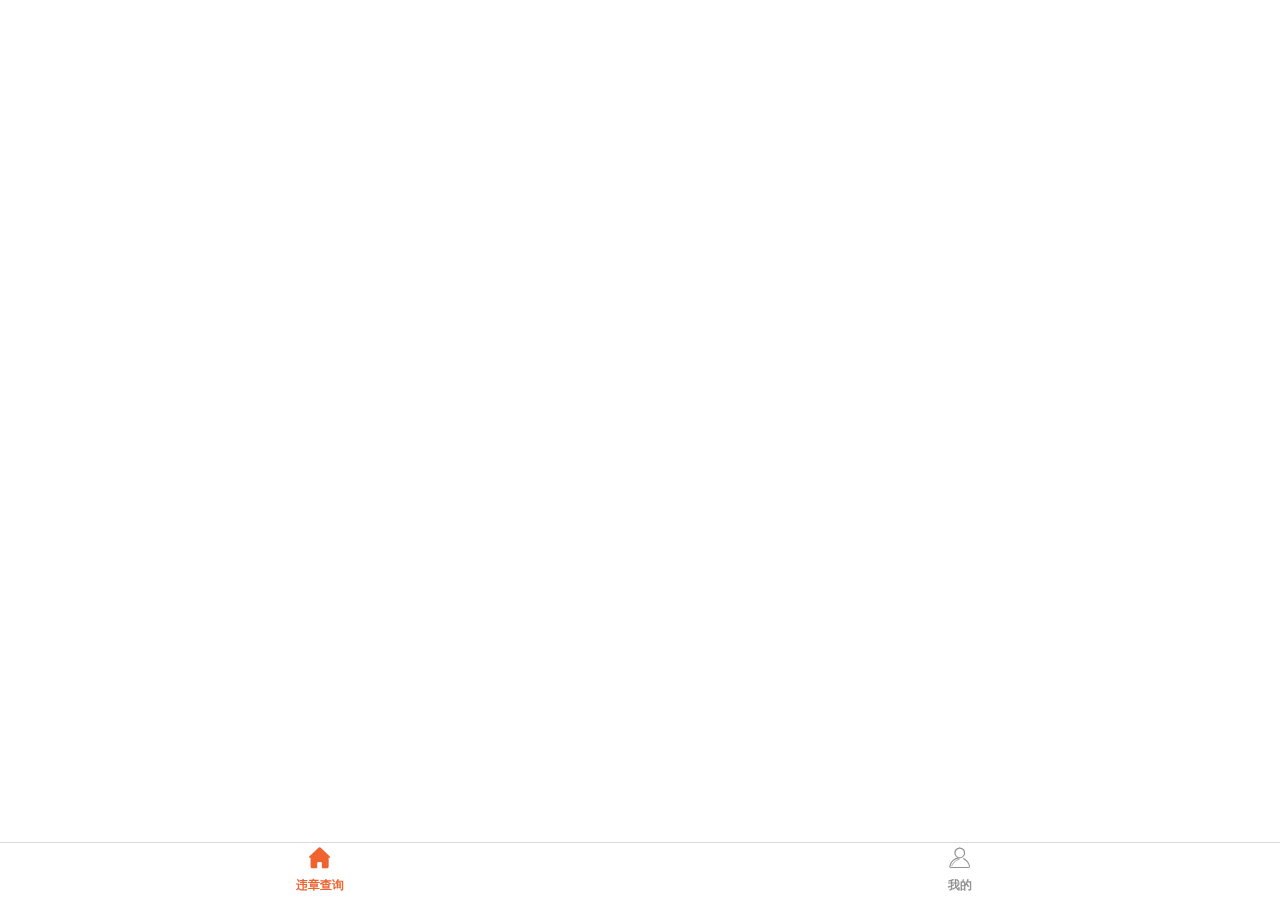
<file: index.html>
<!DOCTYPE html>
<html>
<head>
    <meta charset="utf-8">
    <meta name="viewport" content="width=device-width,initial-scale=1,minimum-scale=1,maximum-scale=1,user-scalable=no,viewport-fit=cover" />
    <title></title>
    <link href="css/mui.min.css" rel="stylesheet"/>
	<link rel="stylesheet" href="css/iconfont.css">
	<link rel="stylesheet" href="css/common.css">
</head>
<body>
	
<nav class="mui-bar mui-bar-tab home-tabbar" id='tabbar'>
	<a class="mui-tab-item mui-active" href='home.html'>
		<span class="mui-icon iconfont icon-shouye"></span>
		<span class="mui-tab-label">违章查询</span>
	</a>
	<a class="mui-tab-item" href='my.html'>
		<span class="mui-icon iconfont icon-Icon_wode"></span>
		<span class="mui-tab-label">我的</span>
	</a>
</nav>
	
<script src="js/mui.min.js"></script>
<script src='js/flexible.js'></script>
<script type="text/javascript" charset="utf-8">
	mui.init();
	mui.plusReady(function () {
	    //页面列表
		var pages = [
			'home.html',
			'my.html'
		];
		//窗口进入的样式
		var styles = {
			top:'0px',
			bottom:'90px'
		};
		//获取当前窗口
		var wx = plus.webview.currentWebview();
		//创建窗口过程
		var page_length =pages.length;
		for(var i=0;i<page_length;i++){
			var item = plus.webview.create( pages[i],pages[i], styles);
			item.hide();
			wx.append(item);
		}
		//显示第一个窗口
		plus.webview.show(pages[0]);
		//点击tabbar进行页面跳转
		mui("#tabbar").on('tap','a',function(){
			var href = this.getAttribute('href');
			plus.webview.show( href );
		})
		
	})
</script>
</body>
</html>
</file>
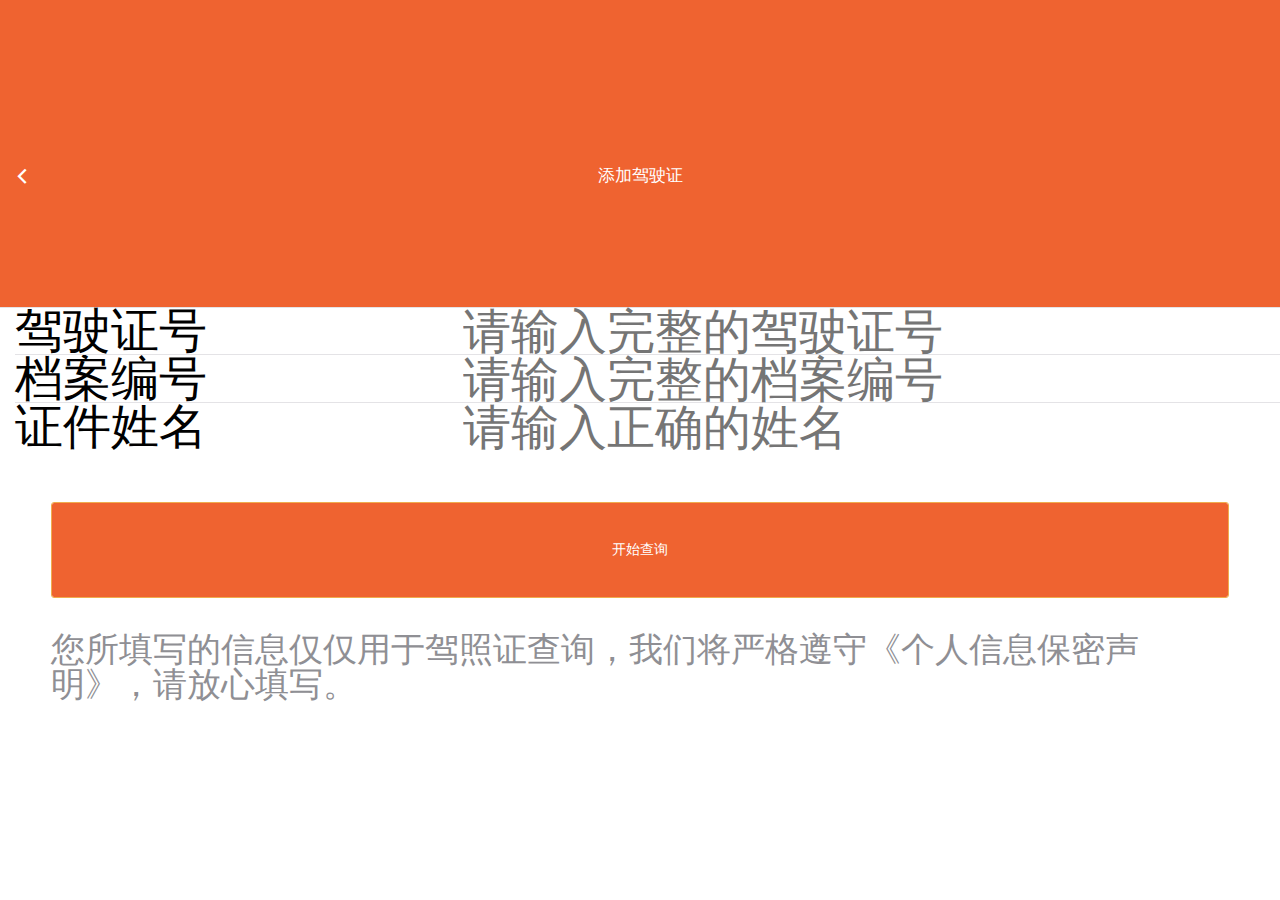
<file: addDrivinglicense.html>
<!doctype html>
<html>
	<head>
		<meta charset="utf-8">
		<meta name="viewport" content="width=device-width,initial-scale=1,minimum-scale=1,maximum-scale=1,user-scalable=no,viewport-fit=cover" />
		<title>我的驾驶证</title>
		<link href="css/mui.min.css" rel="stylesheet" />
		<link rel="stylesheet" type="text/css" href="css/reset.css" />
		<link rel="stylesheet" type="text/css" href="css/common.css" />
		<link rel="stylesheet" type="text/css" href="css/addDrivinglicense.css" />
	</head>
	<body>

		<div class='container'>
			<div class='header'>
				<header class="mui-bar mui-bar-nav">
					<a class="mui-action-back mui-icon mui-icon-left-nav mui-pull-left"></a>
					<h1 class="mui-title">添加驾驶证</h1>
				</header>
			</div>
			<section>
				<form class="mui-input-group">
					<div class="mui-input-row">
						<label>驾驶证号</label>
						<input type="text" class="mui-input-clear" placeholder="请输入完整的驾驶证号" id="certificateNumber">
					</div>
					<div class="mui-input-row">
						<label>档案编号</label>
						<input type="text" class="mui-input-clear" placeholder="请输入完整的档案编号" id="serialNumber">
					</div>
					<div class="mui-input-row">
						<label>证件姓名</label>
						<input type="text" class="mui-input-clear" placeholder="请输入正确的姓名" id="certificatesName">
					</div>
				</form>
				<div class='search'>
					<button type="button" class="mui-btn mui-btn-warning" id="startSearch">开始查询</button>
					<p>
						您所填写的信息仅仅用于驾照证查询，我们将严格遵守《个人信息保密声明》，请放心填写。
					</p>
				</div>
			</section>
		</div>

		<script src="js/mui.js"></script>
		<script src="js/flexible.js" type="text/javascript" charset="utf-8"></script>
		<script type="text/javascript">
			mui.init();
			mui.plusReady(function() {

				var certificateNumber = document.getElementById('certificateNumber');
				var serialNumber = document.getElementById('serialNumber');
				var certificatesName = document.getElementById('certificatesName');


				mui('.search').on('tap', '#startSearch', function() {
					var ipt = document.querySelectorAll('.mui-input-row input');
					for (var i = 0; i < ipt.length; i++) {
						if (!ipt[i].value) {
							mui.toast(ipt[i].getAttribute('placeholder'));
							return false;
						}
					}
					
					mui.ajax('https://api.binstd.com/driverlicense/query',{
								dataType:'json',
								data:{
									appkey:'bed64b34c82beae1',
									licensenumber:certificateNumber.value,
									licenseid:serialNumber.value
								},
								success:function(data){
									//填写的数据是对的
									if(  data.status == 0 ){
										var obj = {
											certificateNumber:certificateNumber.value,
											serialNumber:serialNumber.value,
											certificatesName:certificatesName.value,
											score:data.result.score
										}
										
										if(  !localStorage.getItem('drivinglicense')  ){
											localStorage.setItem('drivinglicense',`[${JSON.stringify(obj)}]`)
										}else{
											var localData = JSON.parse(localStorage.getItem('drivinglicense'));
											localData.push(obj);
											localStorage.setItem('drivinglicense',JSON.stringify(localData));
										}
										mui.toast('添加成功');
										//跳转页面，并且传递数据
										mui.openWindow({
											url:'listDrivinglicense.html',
											id:'listDrivinglicense',
											extras:{
												data:JSON.stringify(obj)
											}
										})
									}else{
									//填写数据不对
										mui.toast(data.msg);
									}
								}
							})

					// mui.openWindow({
					// 	url: 'detailDrivinglicense.html',
					// 	id: 'detailDrivinglicense'
					// })

				})

			})
		</script>
	</body>

</html>
</file>
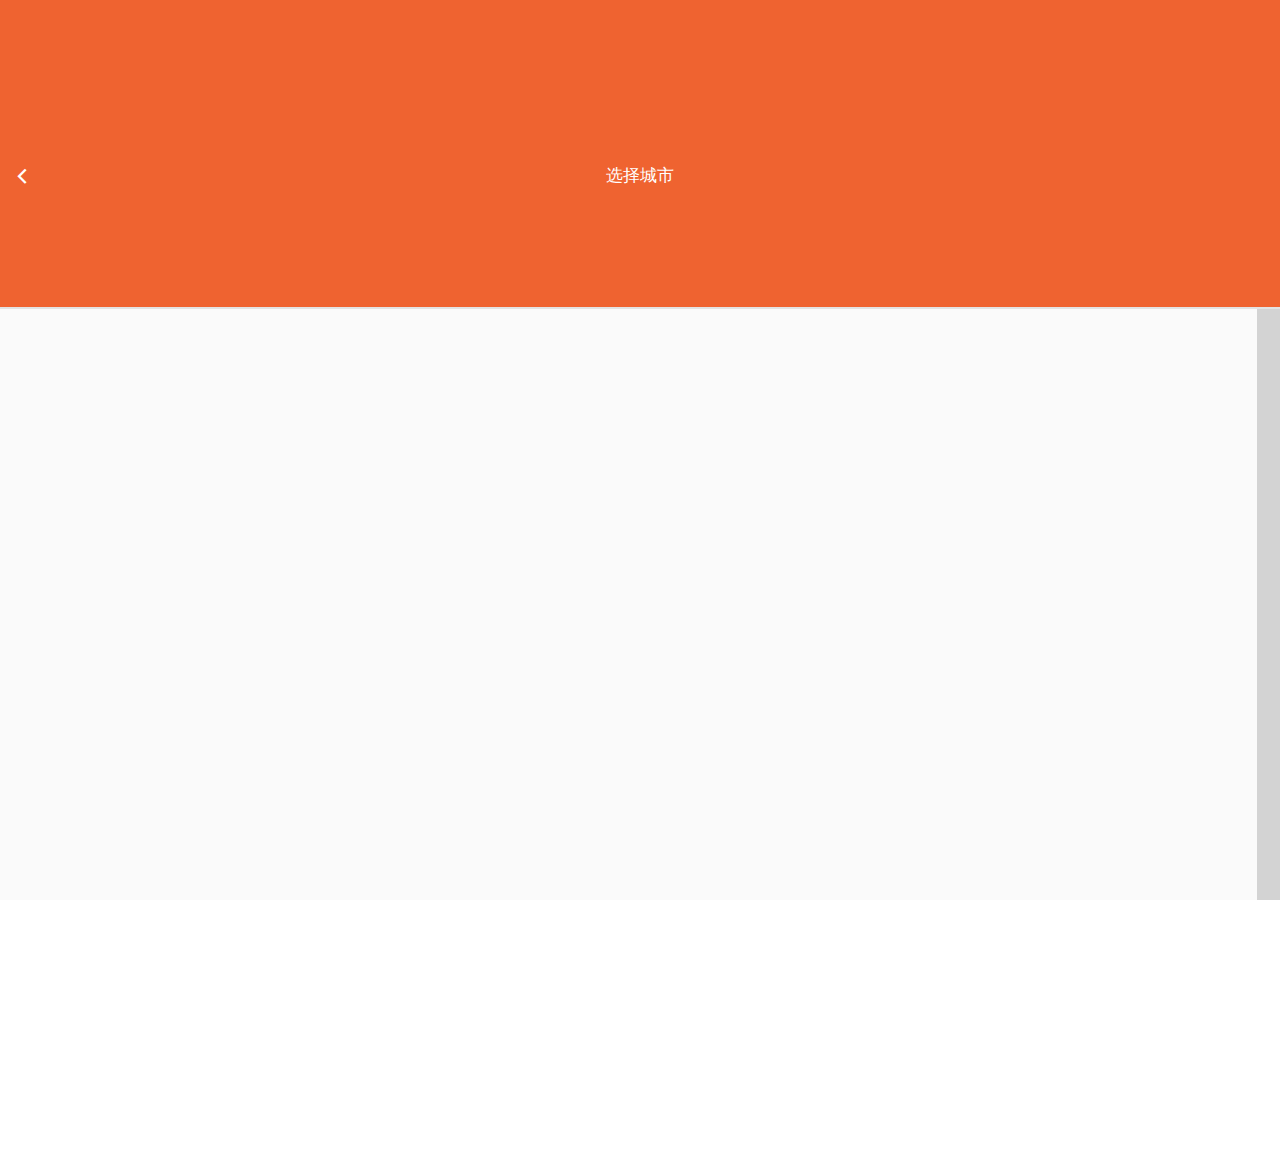
<file: city.html>
<!doctype html>
<html>
	<head>
		<meta charset="utf-8">
		<title>城市列表</title>
		<meta charset="utf-8">
		<meta name="viewport" content="width=device-width,initial-scale=1,minimum-scale=1,maximum-scale=1,user-scalable=no,viewport-fit=cover" />
		<title>主页</title>
		<link href="css/mui.min.css" rel="stylesheet" />
		<link rel="stylesheet" type="text/css" href="css/reset.css" />
		<link rel="stylesheet" type="text/css" href="css/common.css" />
		<link rel="stylesheet" type="text/css" href="css/city.css" />
		<link rel="stylesheet" type="text/css" href="css/mui.indexedlist.css" />
	</head>

	<body>
		<div class='container'>
			<div class='header'>
				<header class="mui-bar mui-bar-nav">
					<a class="mui-action-back mui-icon mui-icon-left-nav mui-pull-left"></a>
					<h1 class="mui-title">选择城市</h1>
				</header>
			</div>
			<section>
				<div class="mui-content">
					<div id='list' class="mui-indexed-list">
						<div class="mui-indexed-list-search mui-input-row mui-search">
							<input type="search" class="mui-input-clear mui-indexed-list-search-input" placeholder="搜索机场" style='display: none;'>
						</div>
						<div class="mui-indexed-list-bar">

						</div>
						<div class="mui-indexed-list-alert"></div>
						<div class="mui-indexed-list-inner">
							<div class="mui-indexed-list-empty-alert">没有数据</div>
							<ul class="mui-table-view">


							</ul>
						</div>
					</div>
				</div>
			</section>
		</div>
		<script src="js/mui.js"></script>
		<script src="js/flexible.js" type="text/javascript" charset="utf-8"></script>
		<script src="js/mui.indexedlist.js" type="text/javascript" charset="utf-8"></script>
		<script type="text/javascript">
			mui.init()
			//城市快捷点击
			var arr = ['a', 'b', 'c', 'd', 'e', 'f', 'g', 'h', 'i', 'j', 'k', 'l', 'm', 'n', 'o', 'p', 'q', 'r', 's', 't', 'u',
				'v', 'w', 'x', 'y', 'z'
			];
			var objCity = {};
			//城市接口请求
			mui.ajax('https://api.jisuapi.com/vehiclelimit/city', {
				dataType: "json",
				data: {
					appkey: '15b163096b822dbf'
				},
				success: function(data) {
					var result = data.result;
					for (var i = 0; i < arr.length; i++) {
						for (var j = 0; j < result.length; j++) {
							if (arr[i] === result[j].city[0]) {
								var key = arr[i].toUpperCase();
								if (!objCity[key]) {
									objCity[key] = [
										result[j]
									]
								} else {
									objCity[key].push(result[j]);
								}
							}
						}
					}
					//
					mui.each(objCity, function(index, item) {
						//右侧ABC数据
						document.querySelector('.mui-indexed-list-bar').innerHTML += '<a>' + index + '</a>';
						//左侧城市数据
						document.querySelector('.mui-table-view').innerHTML +=
							`
										<li data-group="${index}" class="mui-table-view-divider mui-indexed-list-group">${index}</li>
									`;
						for (var k = 0; k < item.length; k++) {
							document.querySelector('.mui-table-view').innerHTML +=
								`
											<li data-value="${objCity[index][k].city}" data-tags="${objCity[index][k].city}" class="mui-table-view-cell mui-indexed-list-item mui-checkbox mui-left">
												<input type="checkbox" />${objCity[index][k].cityname}
											</li>
										`
						}

					})
				}
			})




			var header = document.querySelector('header.mui-bar');
			var list = document.getElementById('list');
			//calc hieght
			list.style.height = (document.body.offsetHeight - header.offsetHeight) + 'px';
			//create
			window.indexedList = new mui.IndexedList(list);
			//done event
			mui('.mui-indexed-list-inner').on('change', 'input', function() {
				//获取到文本值
				var text = this.parentNode.innerText;
				//获取到指定id到页面
				var home = plus.webview.getWebviewById('home.html');
				//自定义事件
				mui.fire(home, 'cityName', {
					cityTitle: text
				})
				//返回上一页
				mui.back();
			});
		</script>
	</body>

</html>
</file>
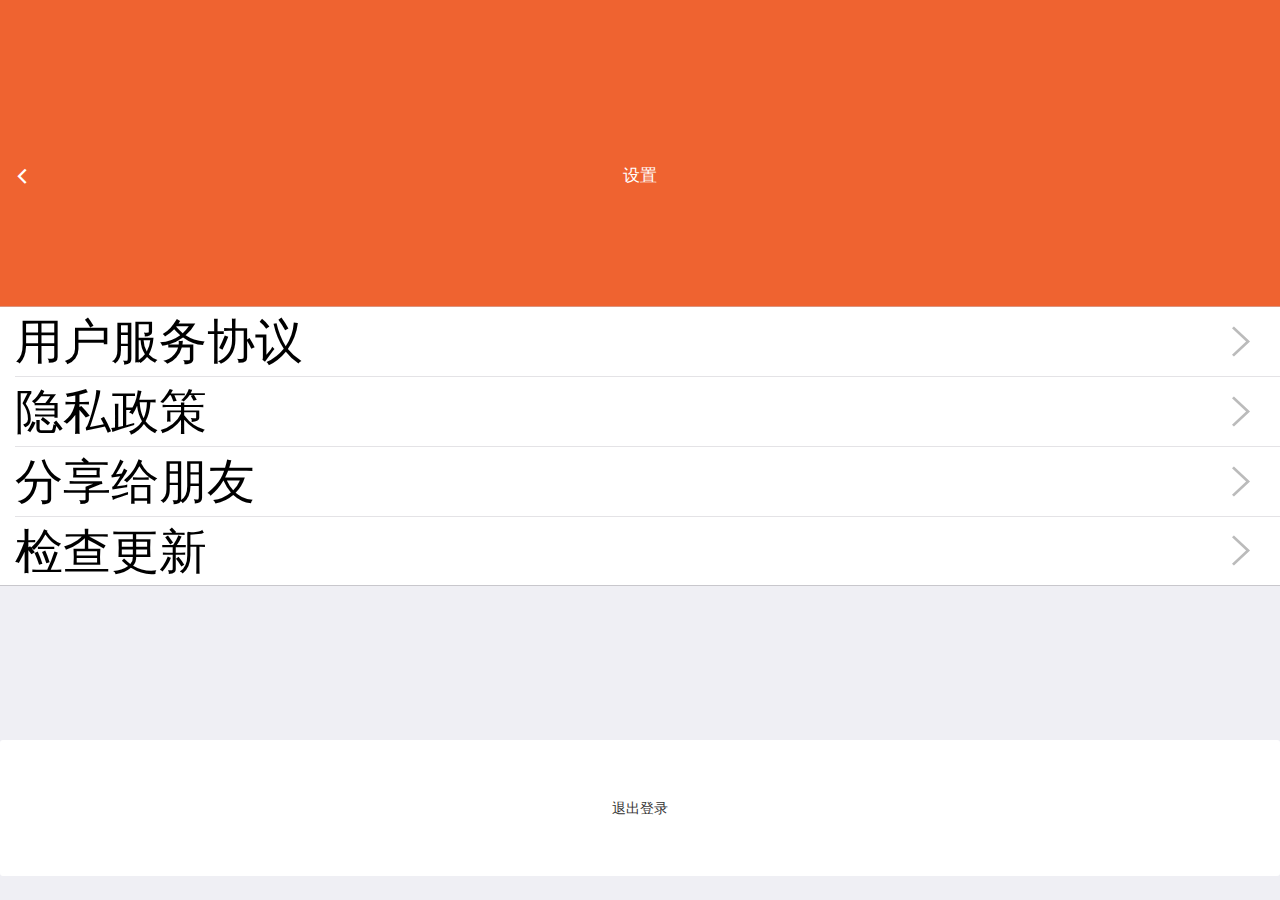
<file: config.html>
<!doctype html>
<html>

	<head>
		<meta charset="utf-8">


		<meta name="viewport" content="width=device-width,initial-scale=1,minimum-scale=1,maximum-scale=1,user-scalable=no,viewport-fit=cover" />
		<title>设置</title>
		<link href="css/mui.min.css" rel="stylesheet" />
		<link rel="stylesheet" type="text/css" href="css/reset.css" />
		<link rel="stylesheet" type="text/css" href="css/common.css" />
		<link rel="stylesheet" type="text/css" href="css/config.css" />

	</head>

	<body>
		<div class="container">
			<div class="header">
				<header class="mui-bar mui-bar-nav">
					<a class="mui-action-back mui-icon mui-icon-left-nav mui-pull-left"></a>
					<h1 class="mui-title">设置</h1>
				</header>

			</div>
			<section>
				<ul class="mui-table-view">
					<li class="mui-table-view-cell">
						<a class="mui-navigate-right">
							用户服务协议
						</a>
					</li>
					<li class="mui-table-view-cell">
						<a class="mui-navigate-right">
							隐私政策
						</a>
					</li>
					<li class="mui-table-view-cell">
						<a class="mui-navigate-right">
							分享给朋友
						</a>
					</li>
					<li class="mui-table-view-cell">
						<a class="mui-navigate-right">
							检查更新
						</a>
					</li>
				</ul>
				<button class='out' id="out">退出登录</button>
			</section>
		</div>

		<script src="js/mui.js"></script>
		<script src="js/flexible.js" type="text/javascript" charset="utf-8"></script>
		<script type="text/javascript">
			mui.init()
			mui.plusReady(function() {
				//如果没有登录 隐藏按钮
				if(  !localStorage.getItem('userInfo')  ){
						document.getElementById('out').style.display = 'none';
						return false;
					}
	
				
				mui('section').on('tap', '#out', function() {
					mui.confirm('确定退出登录？', '提示', ['确定', '取消'], function(e) {
					            if(e.index == 0) {
					                localStorage.clear();
					                plus.runtime.restart();
					            }
					        }, 'div')
				})
			})
		</script>
	</body>

</html>
</file>
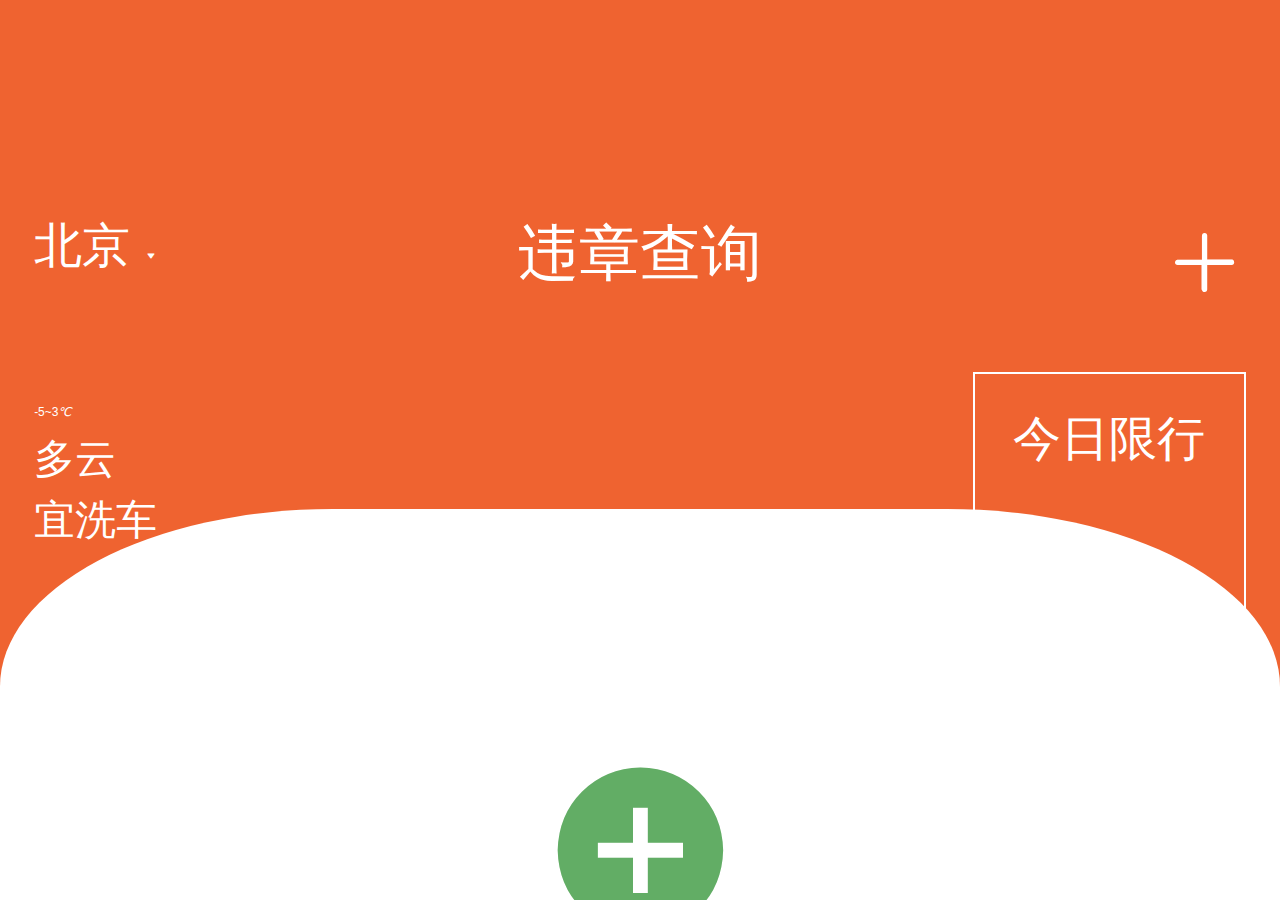
<file: home.html>
<!DOCTYPE html>
<html>
	<head>
		<meta charset="utf-8">
		<meta name="viewport" content="width=device-width,initial-scale=1,minimum-scale=1,maximum-scale=1,user-scalable=no,viewport-fit=cover" />
		<title>主页</title>
		<link href="css/mui.min.css" rel="stylesheet" />
		<link rel="stylesheet" type="text/css" href="css/reset.css" />
		<link rel="stylesheet" type="text/css" href="css/common.css" />
		<link rel="stylesheet" type="text/css" href="css/iconfont.css" />
		<link rel="stylesheet" type="text/css" href="css/home.css" />
	</head>
	<body>
		<div class="container">
			<header>
				<div class="header">
					<div class="city" id="goCity">
						<span id='cityName'>北京</span>
						<i class='iconfont icon-arrow-down'></i>
					</div>
					<h3>违章查询</h3>
					<div class='add-cart'>
						<i class='iconfont icon-hao'></i>
					</div>
				</div>
				<div class="mian-day">
					<div class="weather">
						<div id="temp">-5~3<i>&#8451;</i></div>
						<div id="weather">多云</div>
						<div id="index">宜洗车</div>
					</div>

					<div class="limitation">
						<div>今日限行</div>
						<div id="dateLimit"><span>4</span>|<span>9</span></div>
						<div id="week"></div>
					</div>
				</div>
			</header>
			<section>
				<div class="main">
					<div class='main-add-cart'>
						<i class='iconfont icon-jiahao-copy'></i>
					</div>
					<ul>
						<li id="high">
							<img src="img/wz.png" alt="">
							<span>违章高发地</span>
						</li>
						<li id="Realtime">
							<img src="img/lk.png" alt="">
							<span>实时路况</span>
						</li>
						<li>
							<img src="img/xj.png" alt="">
							<span>新车询价</span>
						</li>
						<li id="station">
							<img src="img/jy.png" alt="">
							<span>加油站</span>
						</li>
					</ul>
				</div>
			</section>
		</div>

		<script src="./js/mui.min.js" type="text/javascript" charset="utf-8"></script>
		<script src="js/flexible.js" type="text/javascript" charset="utf-8"></script>

		<script type="text/javascript" charset="utf-8">
			// mui(".header").on("tap", "#goCity", function() {
			// 	mui.openWindown({
			// 		url:"city",
			// 		id:"cityList"
			// 	})
			mui.init();
			mui.plusReady(function() {

				//home js start 		
				var home = {};
				var maps = null;

				home.init = function(successCb) {
					fGetCityLimit(successCb)
				}
				//监听位置
				plus.geolocation.watchPosition(function(data) {
					//获取到当前所在位置的市
					maps = data.address.city.replace('市', '');
				}, function() {
					mui.toast('定位获取失败,请检查网络');
				});

				//位置对比
				function fGetFilterCity(arr) {
					for (var i in arr) {
						if (arr[i].cityname == maps) {
							return arr[i];
						}
					}
					return arr[0];
				}
				//违章高发地

				mui('.main').on('tap', '#high', function() {
					mui.openWindow({
						url: 'high.html',
						id: 'high'
					})
				})
				//加油站页面跳转

				mui('.main').on('tap', '#station', function() {
					mui.openWindow({
						url: 'station.html',
						id: 'station'
					})
				})
				
				mui('.header').on('tap', '.add-cart', function() {
					mui.openWindow({
						url: 'addVehicle.html',
						id: 'addVehicle'
					})
				})

				//实时路况
				mui('.main').on('tap', '#Realtime', function() {
					mui.openWindow({
						url: 'Realtime.html',
						id: 'Realtime'
					})
				})

				//请求限行城市数据
				function fGetCityLimit(successCb) {
					mui.ajax('https://api.jisuapi.com/vehiclelimit/city', {
						dataType: 'json',
						data: {
							appkey: '15b163096b822dbf'
						},
						success: function(data) {
							var result = data.result;
							var targetCity = fGetFilterCity(result)
							successCb(targetCity);
						}
					})
				}
				//home js end


				home.init(function(data) {

					document.getElementById('cityName').innerHTML = data.cityname;
					fWeather(data.cityname);
					fGetCitylimit(data.cityname);

				})
				//天气接口
				function fWeather(cityName) {
					mui.ajax('https://api.jisuapi.com/weather/query', {
						dataType: 'json',
						data: {
							appkey: '15b163096b822dbf',
							city: cityName
						},
						success: function(data) {
							var result = data.result;
							//当前温度
							document.getElementById('temp').innerHTML = `${result.templow}~${result.temphigh}&#8451;`;
							//天气状况
							document.getElementById('weather').innerHTML = result.weather;
							//洗车指数
							document.getElementById('index').innerHTML = `${result.index[4].iname}:${result.index[4].ivalue}`;
						}
					})
				}
				//获取当前日期
				function fGetDate() {
					var date = new Date();
					var swperator = '-';
					var year = date.getFullYear();
					var month = date.getMonth() + 1;
					var day = date.getDate();
					if (month >= 1 && month <= 9) {
						month = "0" + month;
					}
					if (day >= 1 && day <= 9) {
						day = "0" + day;
					}
					var currentDate = year + swperator + month + swperator + day;
					return currentDate
				}
				//限行
				function fGetCitylimit(city) {

					mui.ajax('https://api.jisuapi.com/vehiclelimit/query', {
						dataType: 'json',
						data: {
							appkey: '15b163096b822dbf',
							city: city,
							date: fGetDate()
						},
						success: function(data) {
							var result = data.result;

							var num = result.number.replace('和', ' | ');
							//限行号码赋值
							document.getElementById('dateLimit').innerHTML = num;
							//星期赋值
							document.getElementById('week').innerHTML = result.week;
						}
					})
				}

				mui('.header').on('tap', '#goCity', function() {
					mui.openWindow({
						url: 'city.html',
						id: 'cityList'
					})
				})
				mui('.main').on('tap', '.main-add-cart', function() {
					mui.openWindow({
						url: 'addDrivinglicense.html',
						id: 'addDrivinglicense'
					})
				})
				//接受city数据
				window.addEventListener('cityName', function(e) {
					var cityTitle = e.detail.cityTitle;
					document.getElementById('cityName').innerHTML = cityTitle;
					fWeather(cityTitle);
					fGetCitylimit(cityTitle);
				});


			})
		</script>
	</body>
</html>
</file>
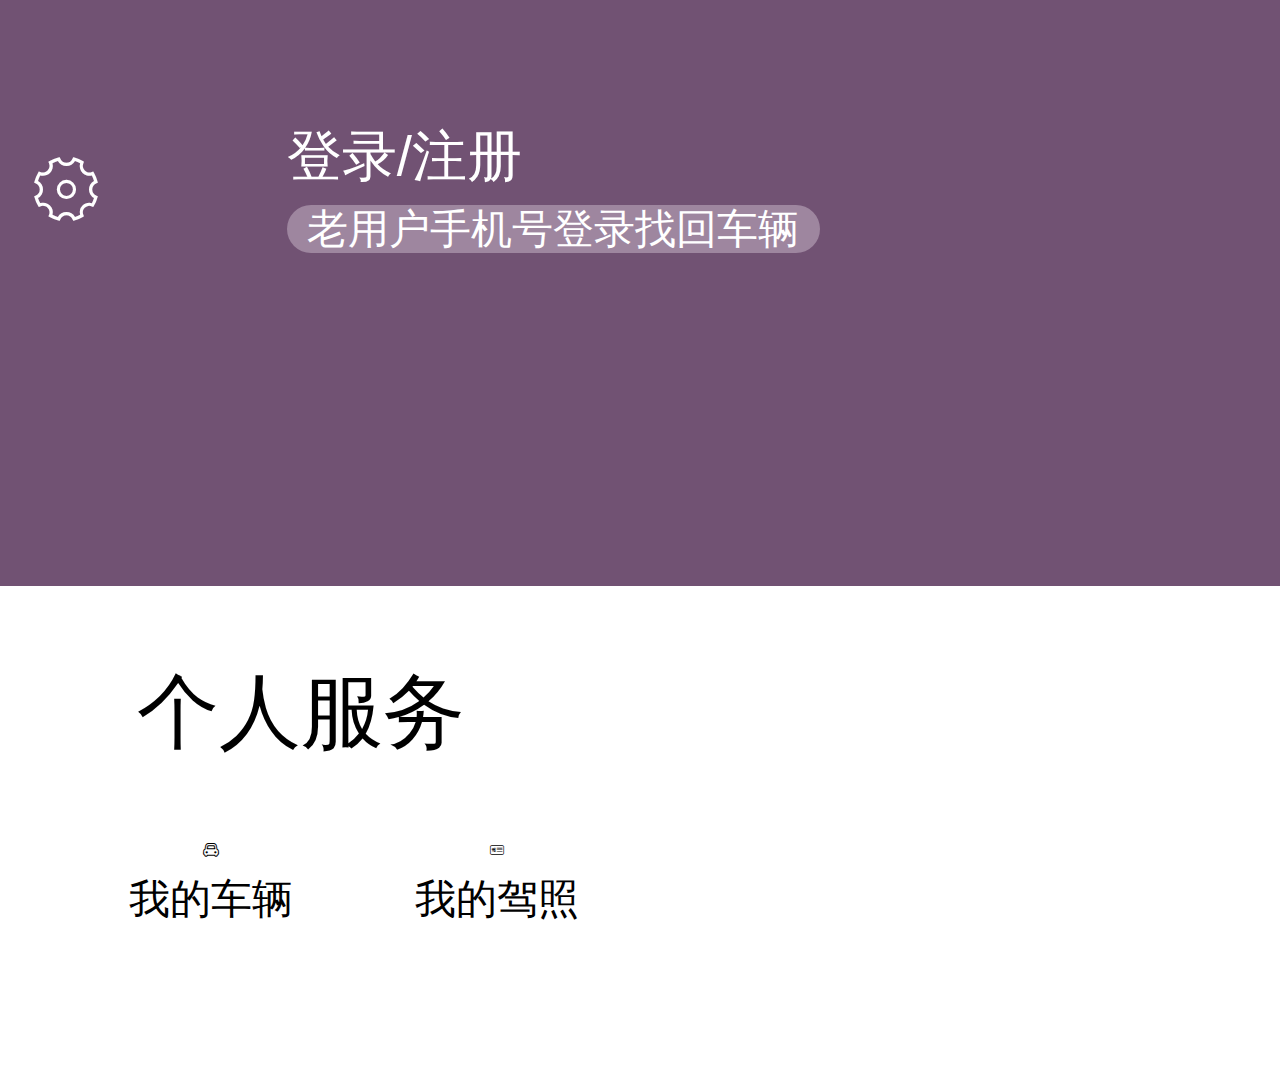
<file: my.html>
<!DOCTYPE html>
<html>
	<head>
		<meta charset="utf-8">
		<meta name="viewport" content="width=device-width,initial-scale=1,minimum-scale=1,maximum-scale=1,user-scalable=no,viewport-fit=cover" />
		<title>我的</title>
		<link href="css/mui.min.css" rel="stylesheet" />
		<link rel="stylesheet" type="text/css" href="css/iconfont.css" />
		<link rel="stylesheet" type="text/css" href="css/reset.css" />
		<link rel="stylesheet" type="text/css" href="css/common.css" />
		<link rel="stylesheet" type="text/css" href="css/my.css" />

	</head>
	<body>


		<div class="container">
			<header>
				<div class="config" id="config">
					<i class="iconfont icon-shezhi"></i>
				</div>
				<a href="#login" id='popoverLogin'>
					<div class='portrait'>
						<h3>
							<img src="img/portrait.png" alt="" id='userImg'>
						</h3>
						<div class='login'>
							<div id='userName'>登录/注册</div>
							<div>老用户手机号登录找回车辆</div>
						</div>
					</div>
				</a>
			</header>
			<section>
				<h4>个人服务</h4>
				<ul>
					<li id="vehicle">
						<i class="iconfont icon-cheliang"></i>
						<span>我的车辆</span>
					</li>
					<li id="drivinglicense">
						<i class="iconfont  icon-jiazhao"></i>
						<span>我的驾照</span>
					</li>
				</ul>
			</section>

			<div id='login' class="login-main mui-popover mui-popover-button mui-popover-action">
				<div class='login-wrap'>
					<ul>
						<li class='oauth' id='weixin'>
							<img src="./img/weixin.png" alt="">
							<span>微信登录</span>
						</li>
						<li class='oauth' id='qq'>
							<img src="./img/qq.png" alt="">
							<span>QQ登录</span>
						</li>
						<li class='oauth' id='sinaweibo'>
							<img src="./img/sinaweibo.png" alt="">
							<span>微博登录</span>
						</li>
					</ul>
				</div>
			</div>

		</div>



		<script src="./js/mui.min.js" type="text/javascript" charset="utf-8"></script>
		<script src="js/flexible.js" type="text/javascript" charset="utf-8"></script>

		<script type="text/javascript" charset="utf-8">
			mui.init();
			mui.plusReady(function() {


				//login js start

				var oauth = {};
				var oauthList = null;

				plus.oauth.getServices(function(data) {
					oauthList = data;
				}, function() {
					mui.toast('获取列表失败');
				});

				//获取的列表和当前点击的做对比
				oauth.fFilterOauth = function(id) {
					for (var i in oauthList) {
						if (oauthList[i].id == id) {
							return oauthList[i]
						}
					}
					return null;
				}


				//login js end	

				//一进入页面，读取本地存储的用户信息
				var getUserInfo = JSON.parse(localStorage.getItem('userInfo'));

				if (getUserInfo) {
					document.getElementById('userName').innerHTML = getUserInfo.nickname;
					document.getElementById('userImg').src = getUserInfo.headimgurl || getUserInfo.profile_image_url;
					document.getElementById('popoverLogin').href = 'javascript:;';
				} else {
					document.getElementById('popoverLogin').href = '#login';
				}

				//登录操作
				mui('#login').on('tap', '.oauth', function() {
					//获取id
					var id = this.id;
					//获得到对应的对象
					var obj = oauth.fFilterOauth(id);
					//请求登录操作
					obj.login(function() {
						//用户信息
						obj.getUserInfo(function(data) {
							var userInfo = data.target.userInfo;
							document.getElementById('userName').innerHTML = userInfo.nickname;
							document.getElementById('userImg').src = userInfo.headimgurl || userInfo.profile_image_url;
							//隐藏弹出层
							mui('#login').popover('hide');
							//持久化存储
							localStorage.setItem('userInfo', JSON.stringify(userInfo));
							//改变a的href
							document.getElementById('popoverLogin').href = 'javascript:;';
						}, function() {
							mui.toast('获取用户信息失败');
						});
						//消息提醒
						mui.toast('登录成功');
					}, function() {
						mui.toast('登录失败');
					});
				})


				mui('header').on('tap', '#config', function() {
					mui.openWindow({
						url: 'config.html',
						id: 'config'
					})
				})
				mui('section').on('tap','#vehicle',function(){
						if(!localStorage.getItem('userInfo')){
							mui.toast('请先登录');
							return false;
						}
						
						if(  localStorage.getItem('vehicle')  ){
							mui.openWindow({
								url:'listVehicle.html',
								id:'listVehicle'
							})
						}else{
							mui.openWindow({
								url:'addVehicle.html',
								id:'addVehicle'
							})
						}
						
					})
				mui('section').on('tap', '#drivinglicense', function() {

					if (localStorage.getItem('drivinglicense')) {
						//跳转到列表页
						mui.openWindow({
							url: 'listDrivinglicense.html',
							id: 'listDrivinglicense'
						})
					} else {
						//跳转到添加页面
						mui.openWindow({
							url: 'addDrivinglicense.html',
							id: 'addDrivinglicense'
						})
					}

				})

			})
		</script>
	</body>
</html>
</file>
<file: css/iconfont.css>
@font-face {font-family: "iconfont";
  src: url('../fonts/iconfont.eot?t=1606258885211'); /* IE9 */
  src: url('../fonts/iconfont.eot?t=1606258885211#iefix') format('embedded-opentype'), /* IE6-IE8 */
  url('[data-uri]') format('woff2'),
  url('../fonts/iconfont.woff?t=1606258885211') format('woff'),
  url('../fonts/iconfont.ttf?t=1606258885211') format('truetype'), /* chrome, firefox, opera, Safari, Android, iOS 4.2+ */
  url('../fonts/iconfont.svg?t=1606258885211#iconfont') format('svg'); /* iOS 4.1- */
}

.iconfont {
  font-family: "iconfont" !important;
  font-size: 16px;
  font-style: normal;
  -webkit-font-smoothing: antialiased;
  -moz-osx-font-smoothing: grayscale;
}

.icon-jiazhao:before {
  content: "\e604";
}

.icon-cheliang:before {
  content: "\e605";
}

.icon-shezhi:before {
  content: "\e623";
}

.icon-jiahao-copy:before {
  content: "\e60b";
}

.icon-hao:before {
  content: "\e600";
}

.icon-Icon_wode:before {
  content: "\e601";
}

.icon-arrow-down:before {
  content: "\e602";
}

.icon-shouye:before {
  content: "\e603";
}
</file>
<file: css/common.css>
html,body{
	background-color: #fff;
}
/* .home-tabbar{
	padding-bottom: 0.6rem;
} */
.mui-bar{
	background-color: #fff;
}

.mui-bar-tab .mui-tab-item.mui-active {
	color: #EF6330 !important;
}

.mui-bar-tab .mui-tab-item .mui-icon~.mui-tab-label{
	padding: 4px 0;
	font-size:12px!important;
	font-weight: bold;
}
</file>
<file: css/addDrivinglicense.css>
/*ui框架的css*/
html,
body {
	height: 100%;
	overflow: hidden;
}

body {
	font-size: 0.373333rem !important;
}

.mui-bar {
	-webkit-box-shadow: none;
	box-shadow: none;
}

#done.mui-disabled {
	color: gray;
}

.mui-table-view {
	margin-bottom: 1.2rem;
}

.mui-indexed-list-bar {
	display: flex;
	flex-direction: column;
	height: 100%;
	padding-bottom: 1.2rem;
}

.mui-indexed-list-bar>a {
	flex: 1;
	line-height: 0.32rem;
}

/*ui框架的css end*/
.container {
	display: flex;
	flex-direction: column;
	width: 100vw;
	height: 100vh;
	padding-top: 1.2rem;
	background-color: #EF6330;
}

.header {
	position: relative;
	margin-top: 1.2rem;
}

.mui-bar {
	top: 1.2rem;
	background-color: #EF6330 !important;
}

.mui-bar-nav {
	box-shadow: none !important;
}

.mui-bar-nav.mui-bar .mui-icon,
.mui-title {
	color: #FFFFFF !important;
}

section {
	flex: 1;
	background-color: #FFFFFF;
}

.mui-input-group:after {
	height: 0 !important;
}

.mui-input-group .mui-input-row:last-child:after {
	height: 0 !important;
}

.mui-input-group .mui-input-row {
	height: 48px !important;
}

.mui-input-row label {
	padding: 0px 15px !important;
	line-height: 48px !important;
}

.mui-input-row input {
	height: 48px !important;
	padding: 0px 15px !important;
	line-height: 48px;
}

.search {
	width: 100%;
	padding: 0.4rem;
}

.search button {
	width: 100%;
	line-height: 0.64rem;
	background-color: #EF6330 !important;
}

.search p {
	margin-top: 0.266666rem;
	font-size: 0.266666rem;
}

.card {
	margin: 15px;
	padding: 1.6rem 0;
	letter-spacing: 2px;
	font-size: 0.64rem;
	font-weight: bold;
	text-align: center;
	color: #fff;
	background-color: #EF6330;
	border-radius: 0.32rem;
}

.mui-table-view-cell {
	display: flex;
	justify-content: space-between;
}

.number {
	color: #FF0000;
	font-size: 0.48rem;
	font-weight: bold;
}
</file>
<file: css/city.css>
/*ui框架的css*/
html,
body {
	height: 100%;
	overflow: hidden;
}

body {
	font-size: 0.373333rem !important;
}

.mui-bar {
	-webkit-box-shadow: none;
	box-shadow: none;
}

#done.mui-disabled {
	color: gray;
}

.mui-table-view {
	margin-bottom: 1.6rem;
}

.mui-content input[type=checkbox]:before {
	font-size: 0.533333rem;
}

.mui-indexed-list-bar{
	display: flex;
	flex-direction: column;
	height: 100%;
	padding-bottom:1.2rem;
}
.mui-indexed-list-bar > a{
	flex:1;
	line-height: 0.32rem;
}
/*ui框架的css end*/
.container {
	display: flex;
	flex-direction: column;
	width: 100vw;
	height: 100vh;
	padding-top: 1.2rem;
	background-color: #EF6330;
	;
}

.header {
	position: relative;
	margin-top: 1.2rem;
}

.mui-bar {
	top: 1.2rem;
	background-color: #EF6330 !important;
}

.mui-bar-nav {
	box-shadow: none !important;
}

.mui-bar-nav.mui-bar .mui-icon,
.mui-title {
	color: #fff;
}

section {
	flex: 1;
	background-color: #FFFFFF;
}
</file>
<file: css/mui.indexedlist.css>
.mui-indexed-list {
	position: relative;
	border-top: solid 1px #e3e3e3;
	border-bottom: solid 1px #e3e3e3;
	overflow: hidden;
	background-color: #fafafa;
	height: 300px;
	cursor: default;
}
.mui-indexed-list-inner {
	margin: 0px;
	padding: 0px;
	overflow-y: auto;
	border: none;
}
.mui-indexed-list-inner::-webkit-scrollbar {
	width: 0px;
	height: 0px;
	visibility: hidden;
}
.mui-indexed-list-empty-alert,
.mui-indexed-list-inner.empty ul {
	display: none;
}
.mui-indexed-list-inner.empty .mui-indexed-list-empty-alert {
	display: block;
}
.mui-indexed-list-empty-alert {
	padding: 30px 15px;
	text-align: center;
	color: #ccc;
	padding-right: 45px;
}
.mui-ios .mui-indexed-list-inner {
	width: calc(100% + 10px);
}
.mui-indexed-list-group,
.mui-indexed-list-item {
	padding-right: 45px;
}
.mui-ios .mui-indexed-list-group,
.mui-ios .mui-indexed-list-item,
.mui-ios .mui-indexed-list-empty-alert {
	padding-right: 55px;
}
.mui-indexed-list-group {
	background-color: #f7f7f7;
}
.mui-indexed-list-group {
	padding-top: 3px;
	padding-bottom: 3px;
}
.mui-indexed-list-search {
	border-bottom: solid 1px #e3e3e3;
	z-index: 15;
}
.mui-indexed-list-search.mui-search:before {
	margin-top: -10px;
}
.mui-indexed-list-search input {
	border-radius: 0px;
	margin: 0px;
	background-color: #fafafa;
}
.mui-indexed-list-bar {
	width: 23px;
	background-color: lightgrey;
	position: absolute;
	height: 100%;
	z-index: 10;
	right: 0px;
	-webkit-transition: .2s;
}
.mui-indexed-list-bar a {
	display: block;
	text-align: center;
	font-size: 11px;
	padding: 0px;
	margin: 0px;
	line-height: 15px;
	color: #aaa;
}
.mui-indexed-list-bar.active {
	background-color: rgb(200,200,200);
}
.mui-indexed-list-bar.active a {
	color: #333;
}
.mui-indexed-list-bar.active a.active {
	color: #007aff;
}
.mui-indexed-list-alert {
	position: absolute;
	z-index: 20;
	background-color: rgba(0, 0, 0, 0.5);
	width: 80px;
	height: 80px;
	left: 50%;
	top: 50%;
	margin-left: -40px;
	margin-top: -40px;
	border-radius: 40px;
	text-align: center;
	line-height: 80px;
	font-size: 35px;
	color: #fff;
	display: none;
	-webkit-transition: .2s;
}
.mui-indexed-list-alert.active {
	display: block;
}
</file>
<file: css/config.css>
/*ui框架的css*/
html,body {
	height: 100%;
	overflow: hidden;
}
body{
	font-size:0.373333rem!important;
}
.mui-bar {
	-webkit-box-shadow: none;
	box-shadow: none;
}
#done.mui-disabled{
	color: gray;
}
.mui-table-view{
	margin-bottom:1.2rem;
}
.mui-indexed-list-bar{
	display: flex;
	flex-direction: column;
	height: 100%;
	padding-bottom:1.2rem;
}
.mui-indexed-list-bar > a{
	flex:1;
	line-height: 0.32rem;
}
/*ui框架的css end*/
.container{
	display: flex;
	flex-direction: column;
	width: 100vw;
	height: 100vh;
	padding-top:1.2rem;
	background-color:#EF6330;
}
.header{
	position: relative;
	margin-top:1.2rem;
}
.mui-bar{
	top:1.2rem;
	background-color:#EF6330!important;
}
.mui-bar-nav{
	box-shadow: none!important;
}
.mui-bar-nav.mui-bar .mui-icon,.mui-title{
	color:#FFFFFF!important;
}
section{
	flex:1;
	background-color: #EFEFF4;
}
input[type='button'], input[type='submit'], input[type='reset'], button, .mui-btn{
	padding: 0!important;
}
.out{
	width: 100%;
	height: 1.066666rem;
	line-height: 1.066666rem;
	text-align: center;
	border:none;
	outline: none;
}
</file>
<file: css/home.css>
.container {
	display: flex;
	flex-direction: column;
	width: 100vw;
	height: 100vh;
	overflow: hidden;
}

header {
	width: 100%;
	height: 12rem;
	padding-top: 1.2rem;
	color: #fff;
	background-color: #EF6330;
}

.header {
	position: relative;
	display: flex;
	justify-content: space-between;
	padding: 0.533333rem 0.266666rem;
	font-size: 0.373333rem;
}

.header h3 {
	position: absolute;
	left: 0;
	right: 0;
	margin:0 2.133333rem;
	font-size: 0.48rem;
	font-weight: 500;
	text-align: center;
}

.city span {
	font-size: 0.373333rem;
}

.add-cart i {
	font-size: 0.64rem;
}

.mian-day {
	display: flex;
	justify-content: space-between;
	padding: 0 0.266666rem;
	color: #fff;
}

.weather div:first-child {
	margin-top: 0.266666rem;
}

.weather div+div {
	padding-top: 0.16rem;
	font-size: 0.32rem;
}

.limitation {
	display: flex;
	flex-direction: column;
	justify-content: space-around;
	width: 2.133333rem;
	height: 2.666666rem;
	font-size: 0.373333rem;
	text-align: center;
	border: 2px solid #fff;
}

.limitation div+div {
	font-size: 0.32rem;
}
section {
	position: relative;
	width: 100%;
	height: 100%;
}
.main {
	position: absolute;
	left: 0;
	top: -1.6rem;
	width: 100%;
	height: 5.333333rem;
	background-color: #fff;
	border-top-left-radius: 26%;
	border-top-right-radius: 26%;
}
.main-add-cart {
	display: flex;
	justify-content: center;
	align-items: center;
	width: 100%;
	height: 5.333333rem;

}
.main-add-cart .icon-jiahao-copy {
	font-size: 1.333333rem;
	color: rgb(98, 173, 101);
}
.main ul{
	display: flex;
}
.main ul li{
	flex: 1;
	display: flex;
	flex-direction: column;
	align-items: center;
}
.main ul li img{
	width: 0.96rem;
	height: 0.96rem;
}
.main ul li span{
	padding: 0.266666rem 0;
	font-size:0.373333rem;
	text-align: center;
}
</file>
<file: css/my.css>
.container {
	display: flex;
	flex-direction: column;
	
	width: 100vw;
	height: 100vh;
	background-color: #fff;
}

header {
	width: 100%;
	height: 4.933333rem;
	padding-top: 1.2rem;
	background-color: #715273;
}

header .config {
	padding: 0.026666rem 0.266666rem;
}

header .config i {
	color: #fff;
	font-size: 0.5rem;
}

header .portrait {
	display: flex;
	padding: 0.533333rem 0.266666rem;
	color: #fff;
}

header .portrait img {
	width: 1.706666rem;
	height: 1.706666rem;
	border-radius: 50%;
}

header .portrait .login {
	padding: 0.32rem .266666rem;
	font-size: 0.426666rem;
}

header .portrait .login div:nth-child(1) {
	padding: 0.16rem 0;
}

header .portrait .login div:nth-child(2) {
	padding: 0.026666rem 0.16rem;
	font-size: 0.32rem;
	background-color: #9E869F;
	border-radius: 0.32rem;
}

header .portrait .login {
	display: flex;
	flex-direction: column;
	justify-content: center;
}
section{
	flex:1;
	padding:0.666666rem 0.533333rem; 
}
section h4{
	padding-left: 0.533333rem;
	font-size: 0.64rem;
	font-weight: 400;
}
section ul{
	display: flex;
}
section ul li{
	display: flex;
	flex-direction: column;
	width: 25%;
	padding:0.533333rem 0;
	text-align: center;
	font-size: 0.32rem;
}
section ul li i{
	padding:0.16rem 0;
}



.login-main{
	height: 30%;
}
.login-wrap{
	height: 100%;
	padding:0.4rem;
	border-radius: 12px 12px 0px 0px;
	background-color: #FFFFFF;
}
.login-wrap ul{
	display: flex;
	justify-content: center;
	align-items: center;
	width: 100%;
	height: 100%;
}
.login-wrap ul li{
	flex:1;
	display: flex;
	flex-direction: column;
	justify-content: center;
	align-items: center;
	font-size:0.32rem;
}
.login-wrap ul li img{
	margin: 0.266666rem;
	width: 0.853333rem;
	height: 0.853333rem;
}
</file>
